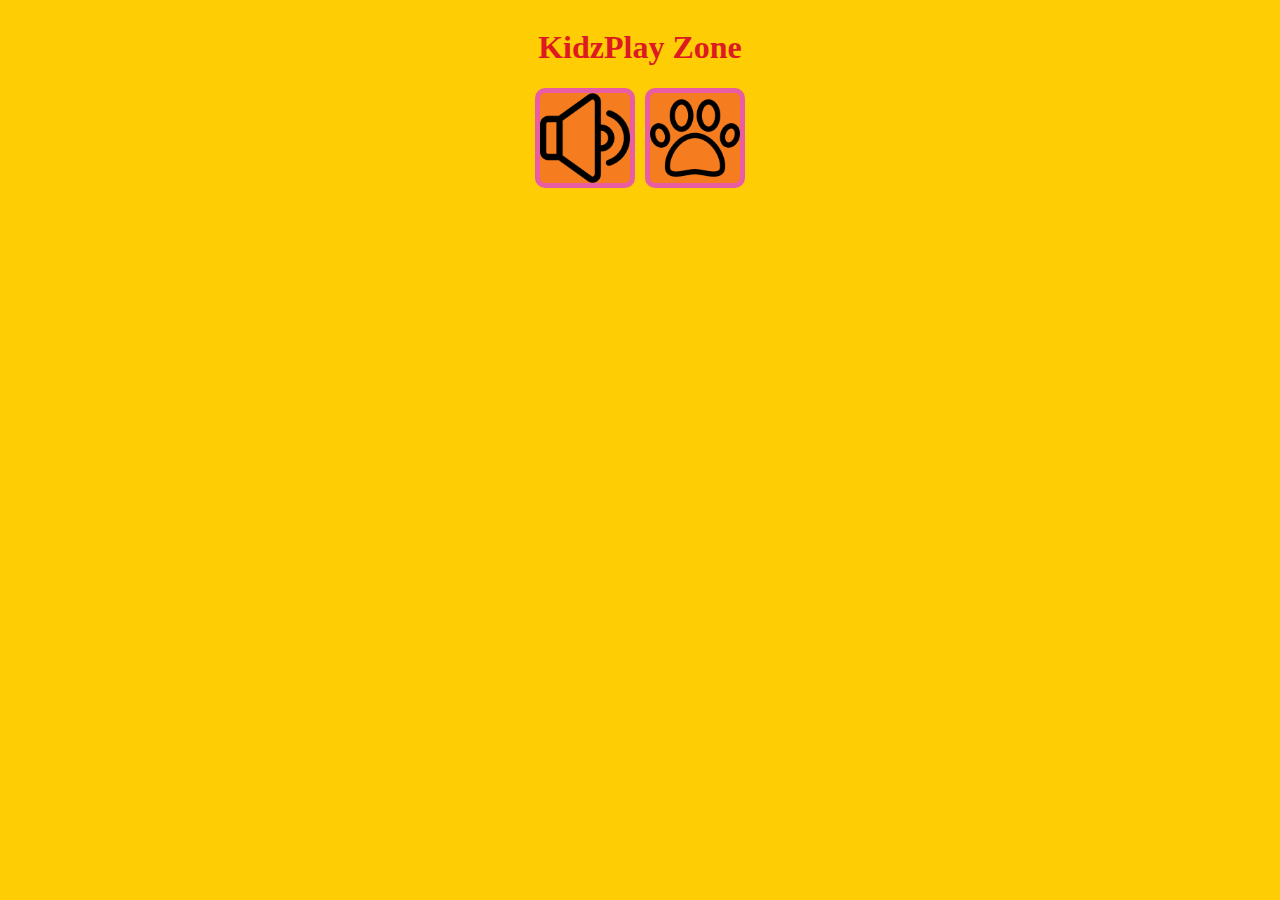
<file: index.html>
<!DOCTYPE html>
<html lang="en">
  <head>
    <meta charset="UTF-8" />
    <meta name="viewport" content="width=device-width, initial-scale=1.0" />
    <title>Isa's Playground</title>
    <script src="./index.js" type="module" defer></script>
    <link rel="stylesheet" href="style.css" />
  </head>
  <nav></nav>
  <main>
    <div class="homepage-container">
      <h1 class="heading1">KidzPlay Zone</h1>
      <div class="buttons-box">
        <a href="./animals.html"><button class="nav-button sounds"></button></a>
        <a href="./game.html"><button class="nav-button game"></button></a>
      </div>
    </div>
  </main>
  <body></body>
</html>
</file>
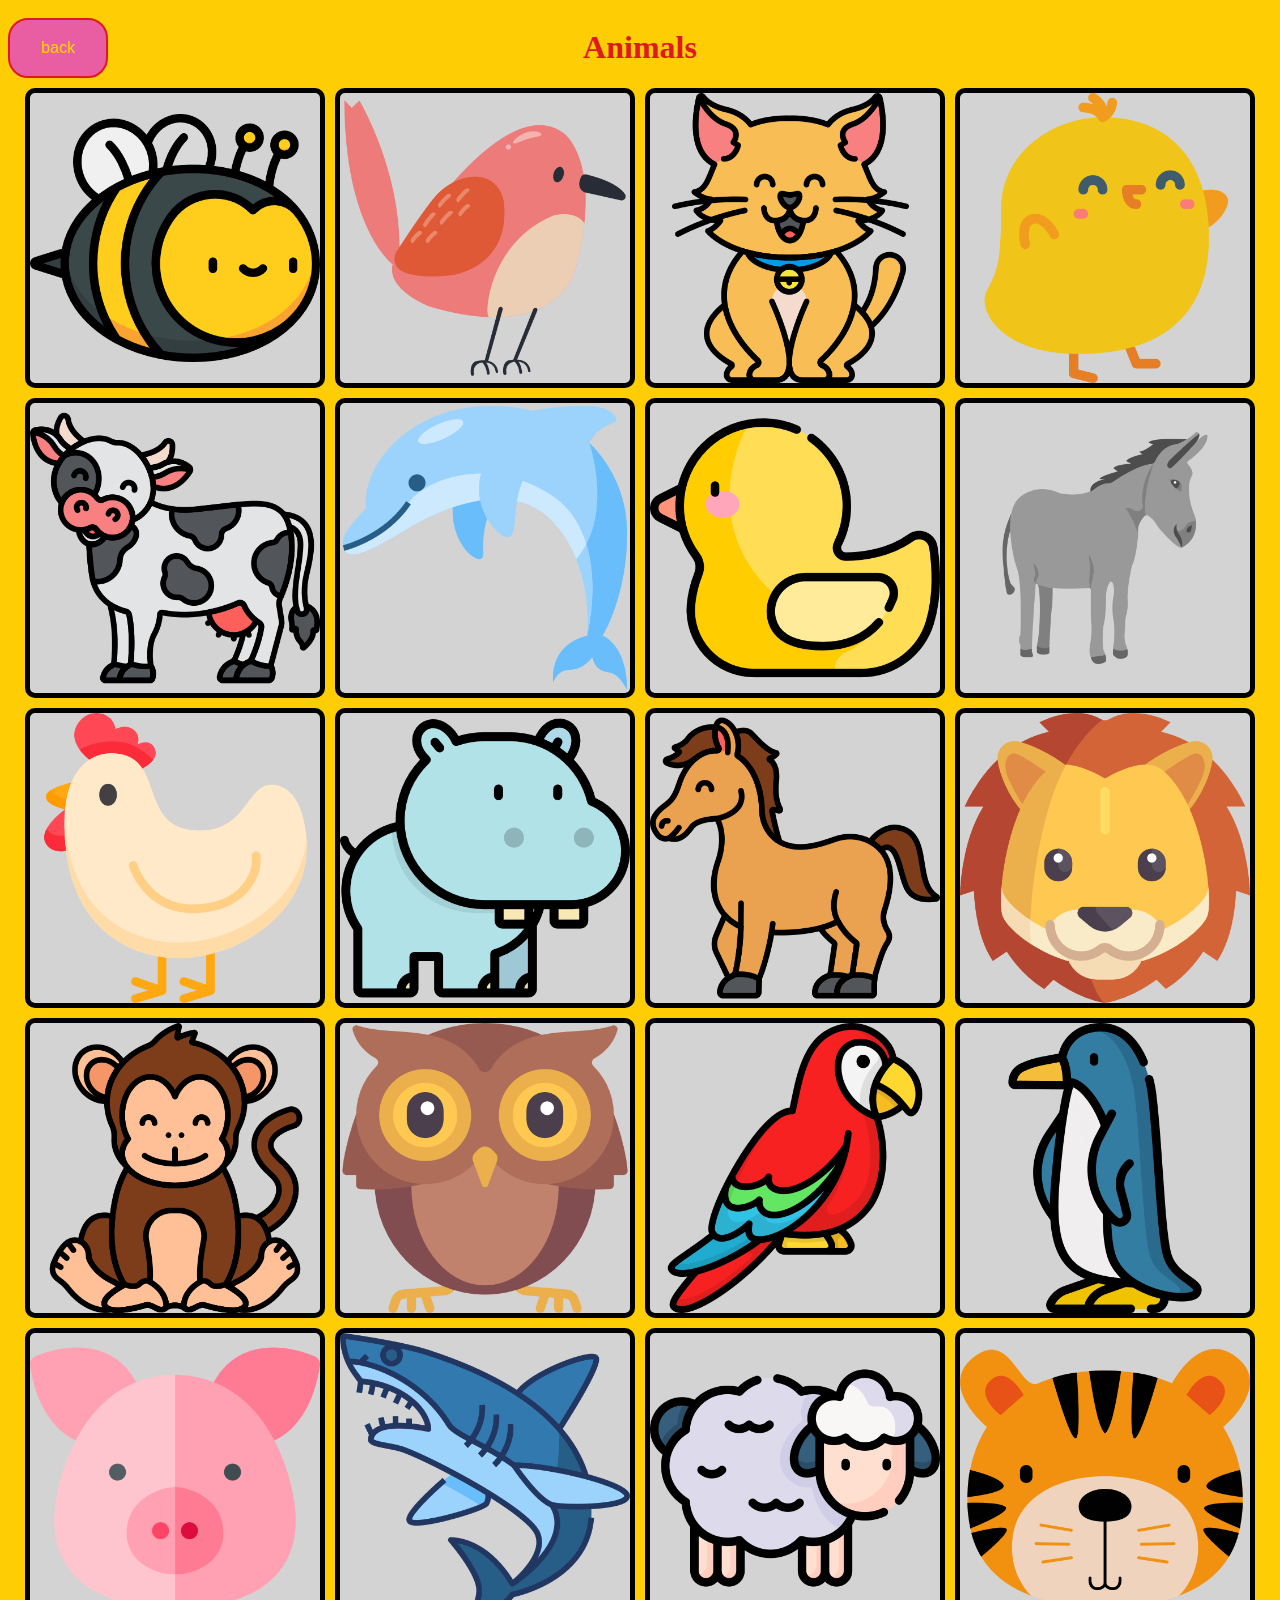
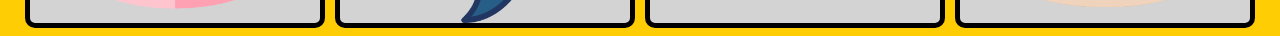
<file: animals.html>
<!DOCTYPE html>
<html lang="en">
  <head>
    <meta charset="UTF-8" />
    <meta name="viewport" content="width=device-width, initial-scale=1.0" />
    <title>Animals</title>
    <script src="./animals.js" type="module" defer></script>
    <link rel="stylesheet" href="./style.css" />
  </head>
  <nav></nav>
  <main>
    <div class="homepage-container">
      <h1 class="heading1">Animals</h1>

      <div data-js="animals-container" class="animals-boxes">
        <button class="animalButton bee"></button>
        <button class="animalButton bird"></button>
        <button class="animalButton cat"></button>
        <button class="animalButton chick"></button>
        <button class="animalButton cow"></button>
        <button class="animalButton dolphin"></button>
        <button class="animalButton ducky"></button>
        <button class="animalButton donkey"></button>
        <button class="animalButton hen"></button>
        <button class="animalButton hippo"></button>
        <button class="animalButton horse"></button>
        <button class="animalButton lion"></button>
        <button class="animalButton monkey"></button>
        <button class="animalButton owl"></button>
        <button class="animalButton parrot"></button>
        <button class="animalButton penguin"></button>
        <button class="animalButton pig"></button>
        <button class="animalButton shark"></button>
        <button class="animalButton sheep"></button>
        <button class="animalButton tiger"></button>
      </div>
    </div>
    <a href="./index.html"><button class="back-button">back</button></a>
  </main>
  <body></body>
</html>
</file>
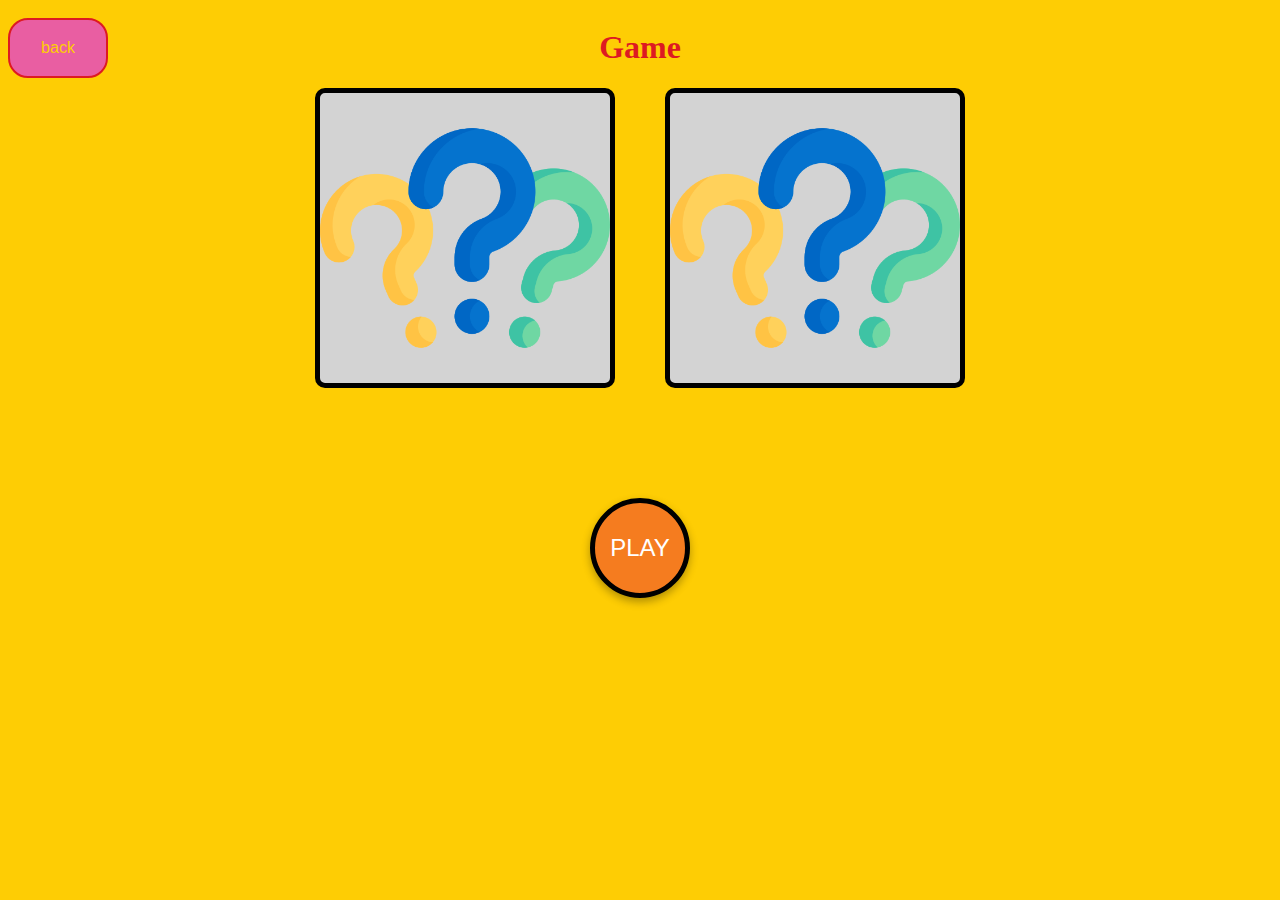
<file: game.html>
<!DOCTYPE html>
<html lang="en">
  <head>
    <meta charset="UTF-8" />
    <meta name="viewport" content="width=device-width, initial-scale=1.0" />
    <title>Isa's Playground</title>
    <script src="./game.js" type="module" defer></script>
    <link rel="stylesheet" href="./game.css" />
    <link rel="stylesheet" href="./style.css" />
  </head>
  <nav></nav>
  <main>
    <div class="homepage-container">
      <h1 class="heading1">Game</h1>
      <div class="game-container">
        <div class="animal-container">
          <button class="game-box animal1"></button>
          <button class="game-box animal2"></button>
        </div>
        <button class="start-button">PLAY</button>
      </div>
    </div>
    <a href="./index.html"><button class="back-button">back</button></a>
  </main>
  <body></body>
</html>
</file>
<file: style.css>
:root {
  --primary-color: #dd1a22;
  --secondary-color: #f57c1f;
  --accent-color: #e95ea2;
  --background-color: #fecd04;
  --black-color: #000000;
  --grey-color: #878c8f;
}

body {
  background-color: var(--background-color);
  position: relative;
}
.homepage-container {
  display: flex;
  flex-direction: column;
  align-items: center;
}

.heading1 {
  color: var(--primary-color);
}
.buttons-box {
  display: flex;
  gap: 10px;
  justify-content: center;
}
.nav-button {
  background-color: var(--secondary-color);
  height: 100px;
  width: 100px;
  border: solid 5px var(--accent-color);
  border-radius: 10px;
  transition: width 0.3s ease-in-out;
  background-size: cover;
}
.sounds {
  background-image: url("/assets/icons/sounds.png");
}
.game {
  background-image: url("/assets/icons/game.png");
}

.nav-button:hover {
  background-color: var(--primary-color);
  cursor: pointer;
  transform: scale(1.1) rotate(2deg);
  border-color: var(--primary-color);
  box-shadow: 0 10px 20px rgba(0, 0, 0, 0.2);
}

.nav-button a {
  color: whitesmoke;
  font-size: 1.5rem;
  text-decoration: none;
}

.back-button {
  background-color: var(--accent-color);

  height: 60px;
  width: 100px;
  position: absolute;
  top: 10px;
  font-size: medium;
  color: var(--background-color);
  border: solid 2px var(--primary-color);
  border-radius: 20px;
  transition: width 0.3s ease-in-out;
}
.back-button:hover {
  background-color: var(--primary-color);
  cursor: pointer;
  transform: scale(1.1) rotate(2deg);
  border-color: var(--primary-color);
  box-shadow: 0 10px 20px rgba(0, 0, 0, 0.2);
}

.animals-boxes {
  display: flex;
  flex-wrap: wrap;
  gap: 10px;
  justify-content: center;
}
.animalButton {
  background-color: lightgray;
  border: solid 5px black;
  border-radius: 10px;
  width: 300px;
  height: 300px;
  background-size: cover;
}

.bee {
  background-image: url("./assets/images/bee.png");
}

.bird {
  background-image: url("./assets/images/bird.png");
}

.cat {
  background-image: url("./assets/images/cat.png");
}

.chick {
  background-image: url("./assets/images/chick.png");
}

.cow {
  background-image: url("./assets/images/cow.png");
}

.dolphin {
  background-image: url("./assets/images/dolphin.png");
}

.ducky {
  background-image: url("./assets/images/ducky.png");
}

.donkey {
  background-image: url("./assets/images/donkey.png");
}

.hen {
  background-image: url("./assets/images/hen.png");
}

.hippo {
  background-image: url("./assets/images/hippo.png");
}

.horse {
  background-image: url("./assets/images/horse.png");
}

.lion {
  background-image: url("./assets/images/lion.png");
}

.monkey {
  background-image: url("./assets/images/monkey.png");
}
.owl {
  background-image: url("./assets/images/owl.png");
}
.parrot {
  background-image: url("./assets/images/parrot.png");
}
.penguin {
  background-image: url("./assets/images/penguin.png");
}

.pig {
  background-image: url("./assets/images/pig.png");
}

.shark {
  background-image: url("./assets/images/shark.png");
}

.sheep {
  background-image: url("./assets/images/sheep.png");
}

.tiger {
  background-image: url("./assets/images/tiger.png");
}

@media (max-width: 600px) {
  .animalButton {
    width: 100px;
    height: 100px;
  }
  .back-button {
    width: 70px;
    height: 30px;
  }
}
</file>
<file: game.css>
.game-container {
  display: grid;
  grid-template-columns: 1fr;
  grid-template-rows: 1fr 1fr;
  justify-items: center;
  align-items: center;
  gap: 10px;
}

.animal-container {
  display: flex;
  gap: 50px;
}

.game-box {
  background-color: lightgray;
  background-color: lightgray;
  border: solid 5px black;
  border-radius: 10px;
  width: 300px;
  height: 300px;
  background-size: cover;
}

.animal1 {
  background-image: url("./assets/images/question-mark.png");
}

.animal2 {
  background-image: url("./assets/images/question-mark.png");
}

.rightAnswer {
  background-color: green;
  position: relative;
  overflow: hidden;
}

.rightAnswer::after {
  content: "";
  position: absolute;
  top: 0;
  left: 50%;
  width: 10px;
  height: 10px;
  background-color: red;
  border-radius: 50%;
  animation: confetti 1s ease-in-out infinite;
}

@keyframes confetti {
  0% {
    transform: translateY(0) rotate(0);
    opacity: 1;
  }
  50% {
    transform: translateY(300px) rotate(180deg);
    opacity: 0.5;
  }
  100% {
    transform: translateY(600px) rotate(360deg);
    opacity: 0;
  }
}

.rightAnswer .confetti {
  position: absolute;
  top: 0;
  left: 50%;
  width: 10px;
  height: 10px;
  background-color: red;
  border-radius: 50%;
  animation: confetti 1s ease-in-out infinite;
  opacity: 0;
}

@keyframes confetti {
  0% {
    transform: translateY(0) rotate(0);
    opacity: 1;
  }
  100% {
    transform: translateY(600px) rotate(360deg);
    opacity: 0;
  }
}

/* Additional styles for multiple confetti pieces */
.rightAnswer .confetti:nth-child(2) {
  background-color: blue;
  left: 60%;
  animation-delay: 0.1s;
}

.rightAnswer .confetti:nth-child(3) {
  background-color: yellow;
  left: 40%;
  animation-delay: 0.2s;
}

.rightAnswer .confetti:nth-child(4) {
  background-color: pink;
  left: 70%;
  animation-delay: 0.3s;
}

.rightAnswer .confetti:nth-child(5) {
  background-color: orange;
  left: 30%;
  animation-delay: 0.4s;
}


.wrongAnswer {
  background-color: red;
}

.start-button {
  height: 100px;
  width: 100px;
  background-color: #f57c1f;
  border: solid 5px black;
  border-radius: 50px;
  font-size: x-large;
  color: white;
  cursor: pointer;
  box-shadow: 0 4px 8px rgba(0, 0, 0, 0.3);
  transition: transform 0.3s ease, box-shadow 0.3s ease;
}

.start-button:hover {
  transform: scale(1.1);
  box-shadow: 0 8px 16px rgba(0, 0, 0, 0.5);
}

@media (max-width: 600px) {
  .game-box {
    width: 120px;
    height: 120px;
  }
}
</file>
